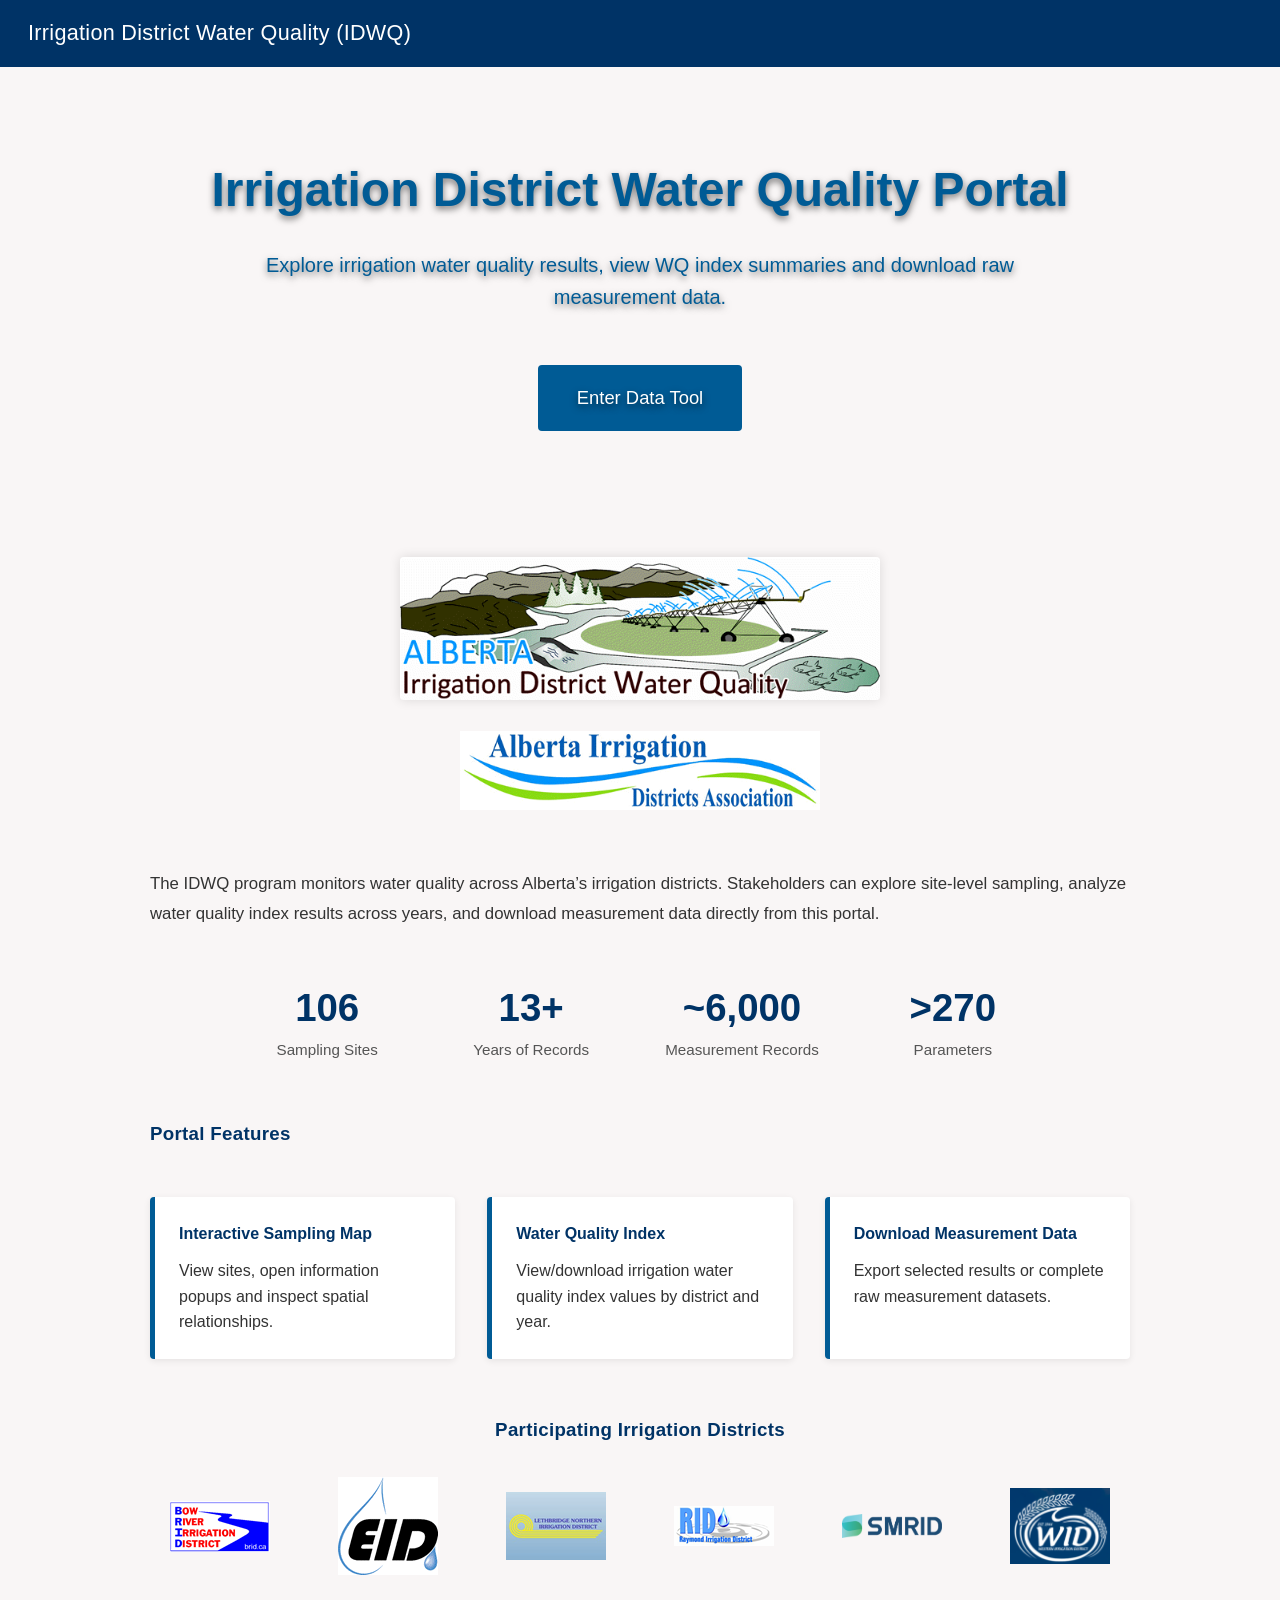
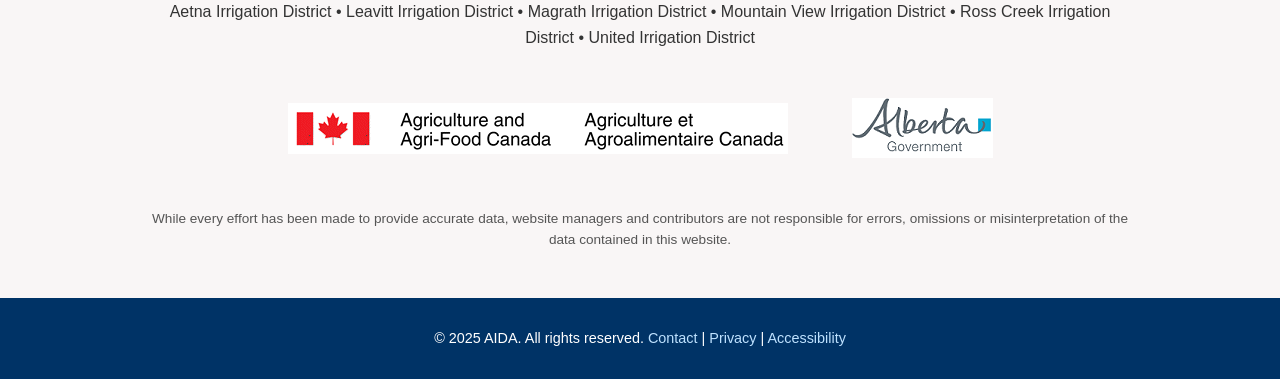
<file: index.html>
<!DOCTYPE html>
<html lang="en">

<head>
    <meta charset="utf-8" />
    <meta name="viewport" content="width=device-width, initial-scale=1" />
    <title>Irrigation District Water Quality</title>
    <link href="https://fonts.googleapis.com/css2?family=Roboto:wght:300;400;500;700&display=swap" rel="stylesheet">

    <style>
        body {
            margin: 0;
            background: #f9f6f6;
            font-family: Arial, Helvetica, sans-serif;
            color: #333;
            line-height: 1.6;
        }

        /* ---------------- HEADER ---------------- */
        header {
            background: #003366;
            padding: 16px 28px;
            color: white;
            display: flex;
            align-items: center;
            justify-content: space-between;
        }

        header h2 {
            margin: 0;
            font-size: 1.35rem;
            font-weight: 500;
            letter-spacing: 0.3px;
        }

        /* ---------------- HERO ---------------- */
        .hero {
            background: url('https://images.unsplash.com/photo-1517740209446-258a2a4eea46?w=2000&q=80') no-repeat center center;
            background-size: cover;
            height: 50vh;
            display: flex;
            align-items: center;
            justify-content: center;
            color: #005B95;
            text-shadow: 0 3px 7px rgba(0, 0, 0, 0.55);
        }

        .hero-content {
            max-width: 860px;
            text-align: center;
            padding: 2rem;
        }

        .hero h1 {
            margin: 0;
            font-size: 3rem;
            font-weight: 600;
        }

        .hero p {
            margin-top: 1.25rem;
            font-size: 1.25rem;
            font-weight: 300;
        }

        /* ---------------- CTA BUTTON ---------------- */
        .btn-primary {
            display: inline-block;
            padding: 1rem 2.3rem;
            margin-top: 2rem;
            font-size: 1.15rem;
            font-weight: 500;
            color: white;
            background: #005B95;
            border-radius: 4px;
            text-decoration: none;
            border: 2px solid #005B95;
            transition: 0.25s;
        }

        .btn-primary:hover {
            background: #003366;
            border-color: #003366;
        }

        /* ---------------- LOGO SECTIONS ---------------- */
        .primary-logo {
            text-align: center;
            margin: 2.5rem auto 1.5rem auto;
        }

        .primary-logo img {
            max-width: 480px;
            width: 100%;
            height: auto;
        }

        .association-logo {
            text-align: center;
            margin-top: 1rem;
        }

        .association-logo img {
            max-width: 360px;
            width: 100%;
            height: auto;
        }

        /* ---------------- MAIN SECTION ---------------- */
        .section {
            max-width: 980px;
            margin: 3.2rem auto;
            padding: 0 1rem;
        }

        .intro-text {
            font-size: 1.05rem;
            line-height: 1.8;
            color: #333;
            margin-bottom: 2rem;
        }

        /* ---------------- FEATURES ---------------- */
        .features {
            display: grid;
            grid-template-columns: repeat(auto-fit, minmax(270px, 1fr));
            gap: 2rem;
            margin-top: 3rem;
        }

        .feature-box {
            background: white;
            border-radius: 4px;
            padding: 1.5rem;
            border-left: 5px solid #005B95;
            box-shadow: 0 2px 7px rgba(0, 0, 0, 0.08);
        }

        .feature-box h4 {
            margin-top: 0;
            color: #003366;
            font-weight: 600;
            margin-bottom: 0.75rem;
        }

        /* ---------------- STATS ---------------- */
        .stats {
            display: flex;
            justify-content: center;
            gap: 4rem;
            flex-wrap: wrap;
            margin-top: 3rem;
            text-align: center;
        }

        .stat-card {
            min-width: 140px;
        }

        .stat-value {
            font-size: 2.4rem;
            font-weight: 600;
            color: #003366;
        }

        .stat-label {
            font-size: 0.95rem;
            color: #555;
            font-weight: 500;
        }

        h3 {
            margin-top: 3.5rem;
            color: #003366;
            font-weight: 600;
            letter-spacing: 0.3px;
        }

        /* ---------------- DISTRICT LOGO GRID ---------------- */
        .logo-grid {
            display: grid;
            grid-template-columns: repeat(auto-fit, minmax(120px, 1fr));
            gap: 1.8rem;
            margin-top: 2rem;
            align-items: center;
            justify-items: center;
        }

        .logo-item img {
            max-width: 100px;
            height: auto;
            display: block;
        }

        .logo-softshadow img {
            background-color: transparent;
            border-radius: 4px;       /* OPTIONAL – softens corners */
            box-shadow: 0 0 12px rgba(0,0,0,0.12); /* Soft outer glow */
        }


        /* ---------------- CANADA / ALBERTA LOGOS ---------------- */
        .gov-logos {
            display: flex;
            gap: 4rem;
            justify-content: center;
            align-items: center;
            flex-wrap: wrap;
            margin-top: 3rem;
        }

        .gov-logos img {
            max-height: 60px;
            width: auto;
            display: block;
        }

        /* ---------------- DISCLAIMER ---------------- */
        .disclaimer {
            max-width: 980px;
            margin: 3rem auto 0 auto;
            padding: 0 1rem;
            font-size: 0.85rem;
            color: #555;
            text-align: center;
            line-height: 1.5;
        }

        /* ---------------- FOOTER ---------------- */
        footer {
            background: #003366;
            color: white;
            padding: 1.8rem 1.2rem;
            margin-top: 3rem;
            font-size: 0.9rem;
            text-align: center;
        }

        footer a {
            color: #BEE2FF;
            text-decoration: none;
        }

        footer a:hover {
            text-decoration: underline;
        }

        @media (max-width: 768px) {
            .hero h1 {
                font-size: 2.3rem;
            }

            .hero p {
                font-size: 1.1rem;
            }
        }
    </style>
</head>

<body>

    <header>
        <h2>Irrigation District Water Quality (IDWQ)</h2>
    </header>

    <section class="hero">
        <div class="hero-content">
            <h1>Irrigation District Water Quality Portal</h1>
            <p>Explore irrigation water quality results, view WQ index summaries and download raw measurement data.</p>
            <a href="app.html" class="btn-primary">Enter Data Tool</a>
        </div>
    </section>

    <!-- ⭐ BIG PRIMARY LOGO (Application Identity) ⭐ -->
    <div class="primary-logo logo-softshadow">
        <img src="images/logos/IDWQWebPageLogo.png" alt="IDWQ">
    </div>

    <!-- ⭐ ASSOCIATION LOGO (Credibility/Hosting) ⭐ -->
    <div class="association-logo">
        <img src="images/logos/AIDA-logo.png" alt="Alberta Irrigation Districts Association">
    </div>

    <section class="section">
        <p class="intro-text">
            The IDWQ program monitors water quality across Alberta’s irrigation districts. Stakeholders can explore
            site-level sampling, analyze water quality index results across years, and download measurement data
            directly from this portal.
        </p>

        <div class="stats">
            <div class="stat-card">
                <div class="stat-value">106</div>
                <div class="stat-label">Sampling Sites</div>
            </div>
            <div class="stat-card">
                <div class="stat-value">13+</div>
                <div class="stat-label">Years of Records</div>
            </div>
            <div class="stat-card">
                <div class="stat-value">~6,000</div>
                <div class="stat-label">Measurement Records</div>
            </div>
            <div class="stat-card">
                <div class="stat-value">>270</div>
                <div class="stat-label">Parameters</div>
            </div>
        </div>

        <h3>Portal Features</h3>
        <div class="features">
            <div class="feature-box">
                <h4>Interactive Sampling Map</h4>
                View sites, open information popups and inspect spatial relationships.
            </div>
            <div class="feature-box">
                <h4>Water Quality Index</h4>
                View/download irrigation water quality index values by district and year.
            </div>
            <div class="feature-box">
                <h4>Download Measurement Data</h4>
                Export selected results or complete raw measurement datasets.
            </div>
        </div>

        <!-- ⭐ GRID OF DISTRICT LOGOS ⭐ -->
        <h3 style="text-align:center;">Participating Irrigation Districts</h3>

        <div class="logo-grid">
            <div class="logo-item"><img src="images/logos/BRID-logo.png" alt="BRID"></div>
            <div class="logo-item"><img src="images/logos/EID-logo.png" alt="EID"></div>
            <div class="logo-item"><img src="images/logos/LNID-logo.png" alt="LNID"></div>
            <div class="logo-item"><img src="images/logos/RID-logo.png" alt="RID"></div>
            <div class="logo-item"><img src="images/logos/SMRID-logo.png" alt="SMRID"></div>
            <div class="logo-item"><img src="images/logos/WID-Logo_new.png" alt="WID"></div>
        </div>

        <p style="text-align:center; margin-top: 1.5rem;">
            Aetna Irrigation District • Leavitt Irrigation District • Magrath Irrigation District • Mountain View
            Irrigation District • Ross Creek Irrigation District • United Irrigation District
        </p>

        <!-- ⭐ CANADA & ALBERTA LOGOS ⭐ -->
        <div class="gov-logos">
            <img src="images/logos/FIP-AAFC-logo_en-fr.png" alt="Government of Canada">
            <img src="images/logos/GoA-logo.png" alt="Government of Alberta">
        </div>

    </section>

    <!-- ⭐ DISCLAIMER ⭐ -->
    <div class="disclaimer">
        While every effort has been made to provide accurate data, website managers and contributors
        are not responsible for errors, omissions or misinterpretation of the data contained in this website.
    </div>

    <footer>
        © 2025 AIDA. All rights reserved.
        
        <a href="#">Contact</a> | <a href="#">Privacy</a> | <a href="#">Accessibility</a>
    </footer>

</body>

</html>
</file>
